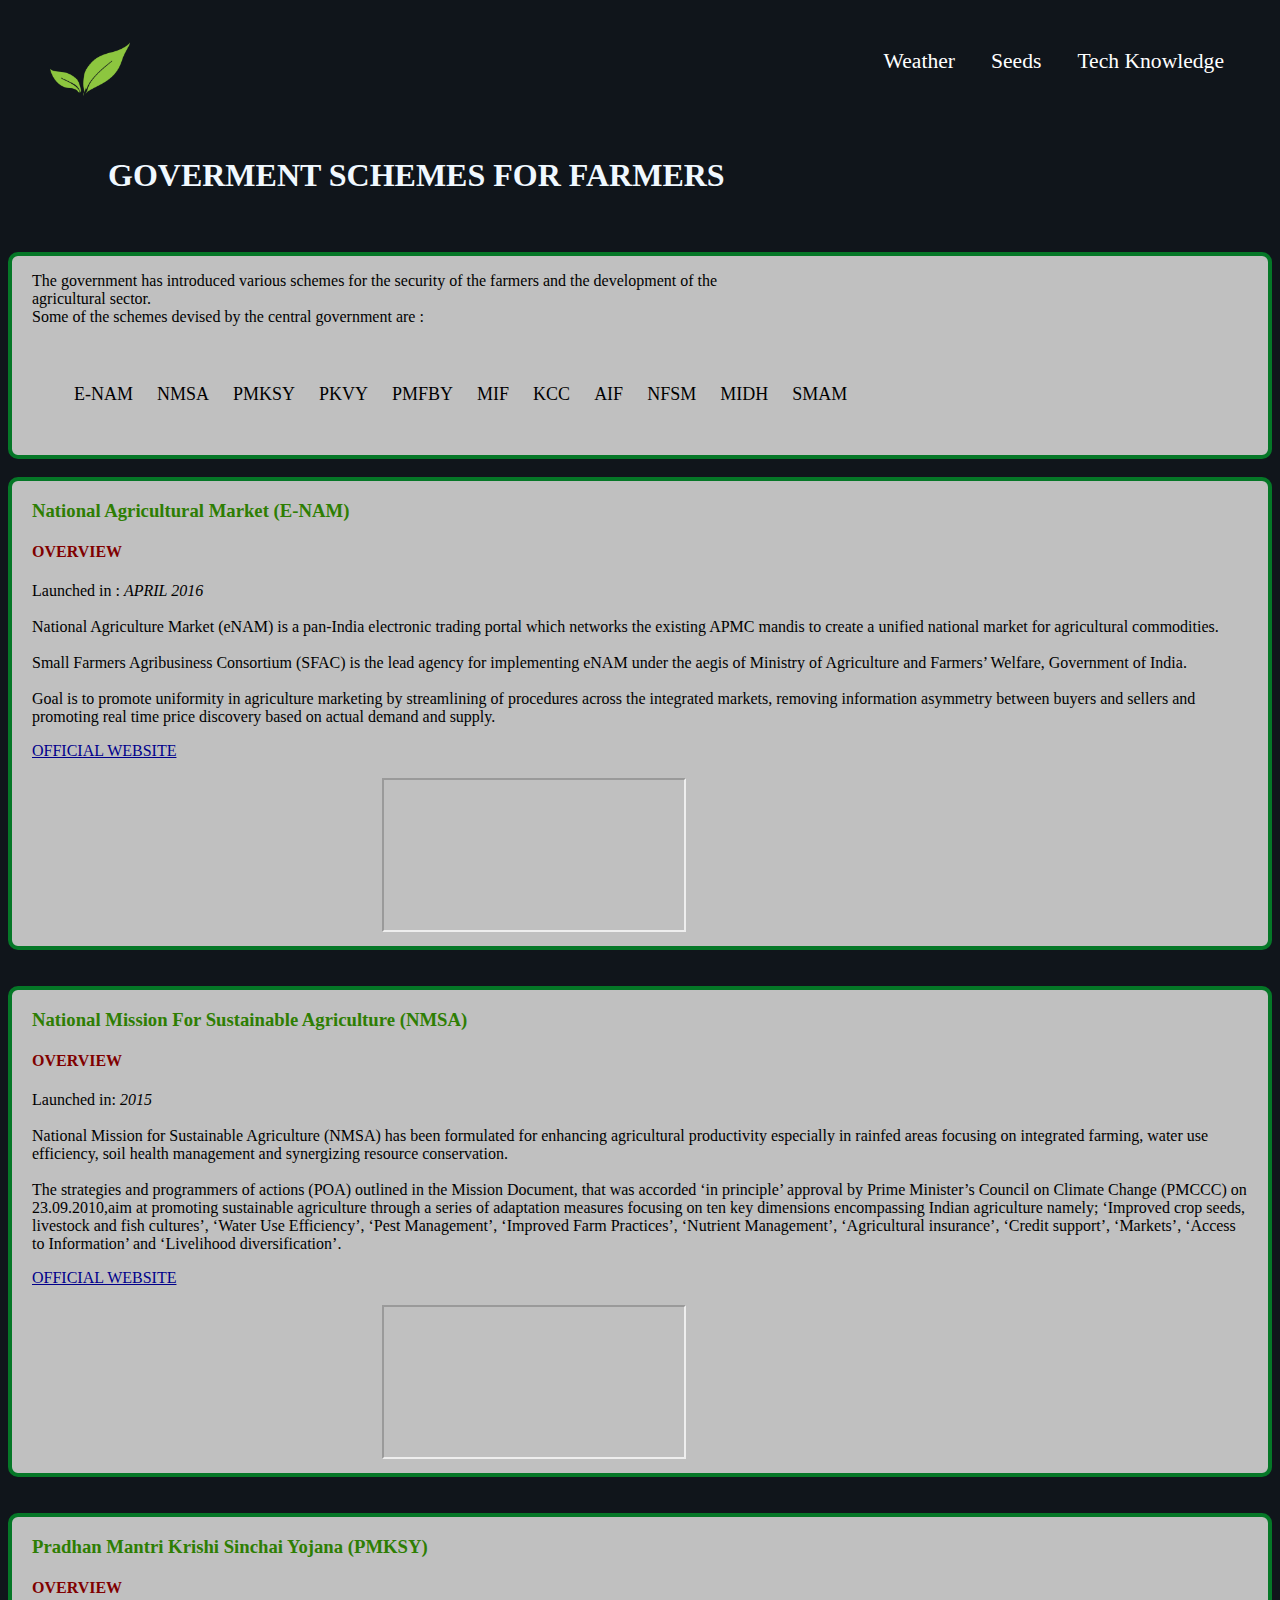
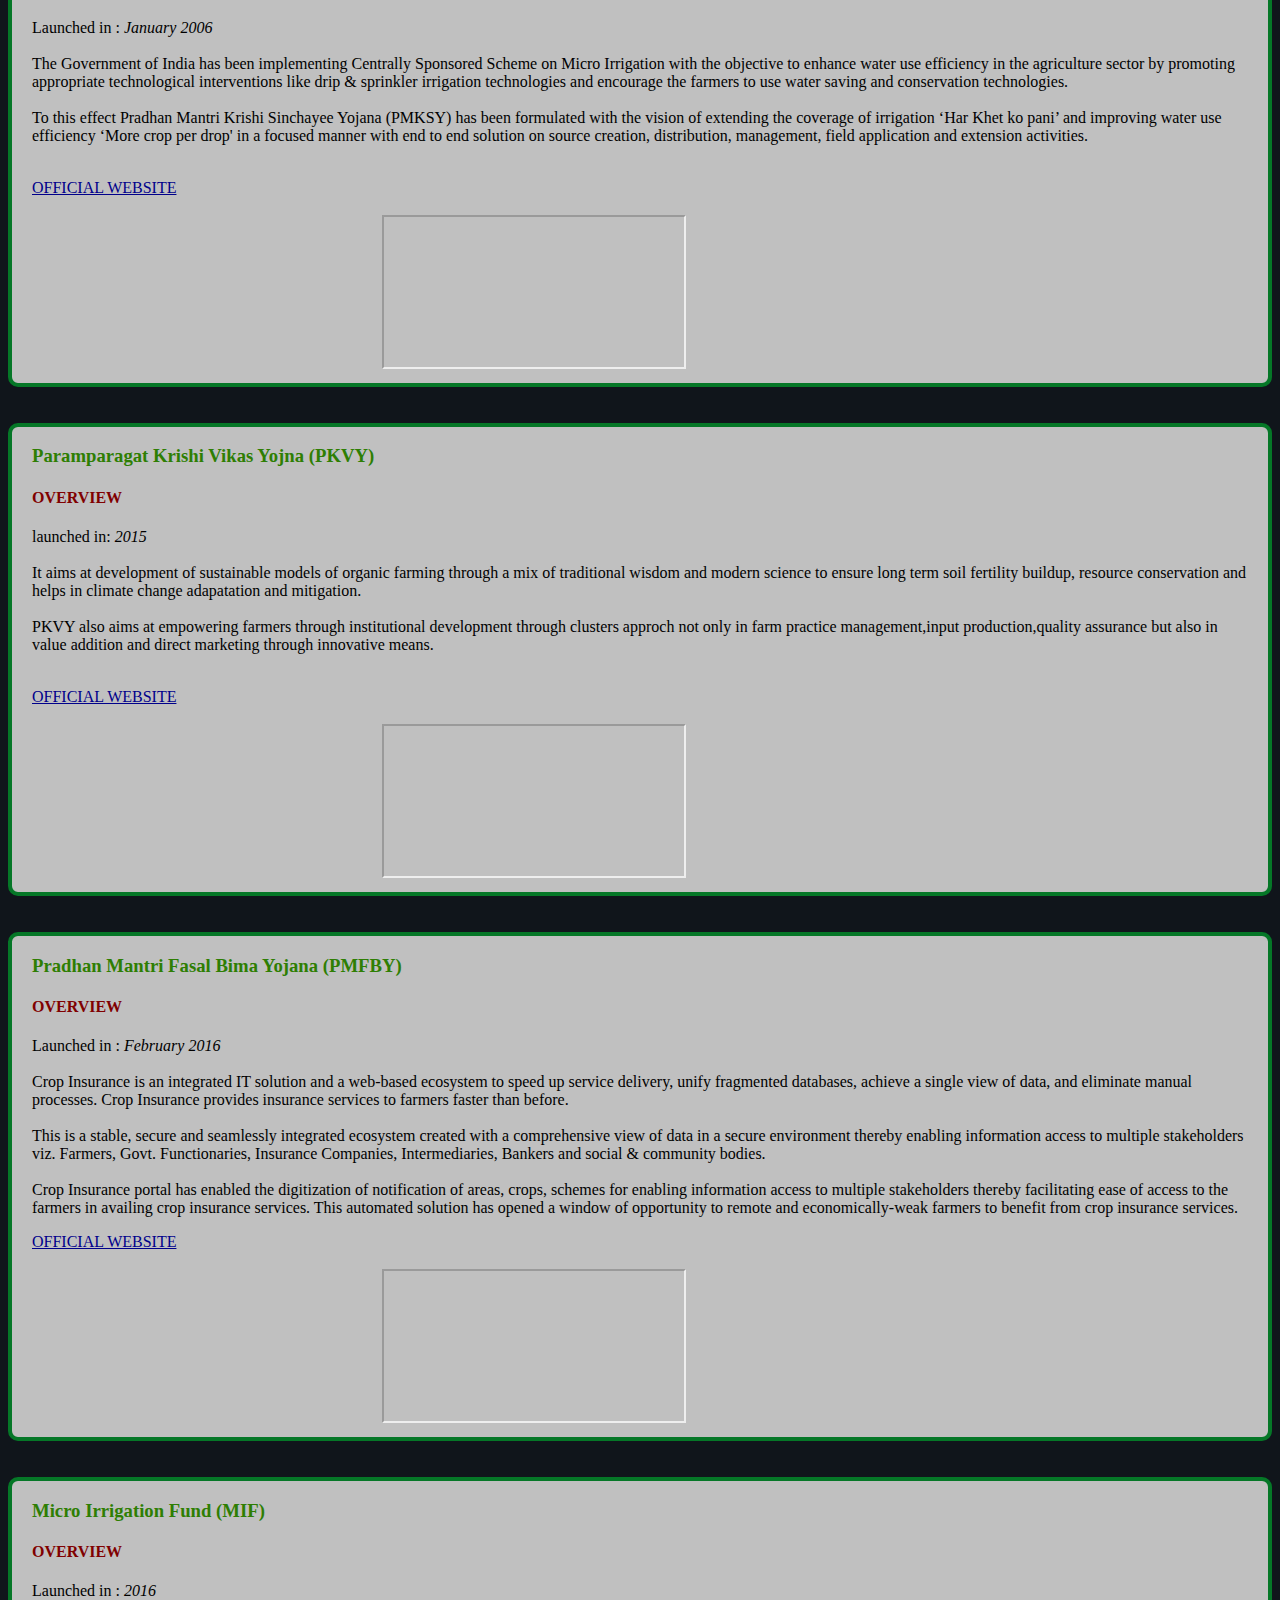
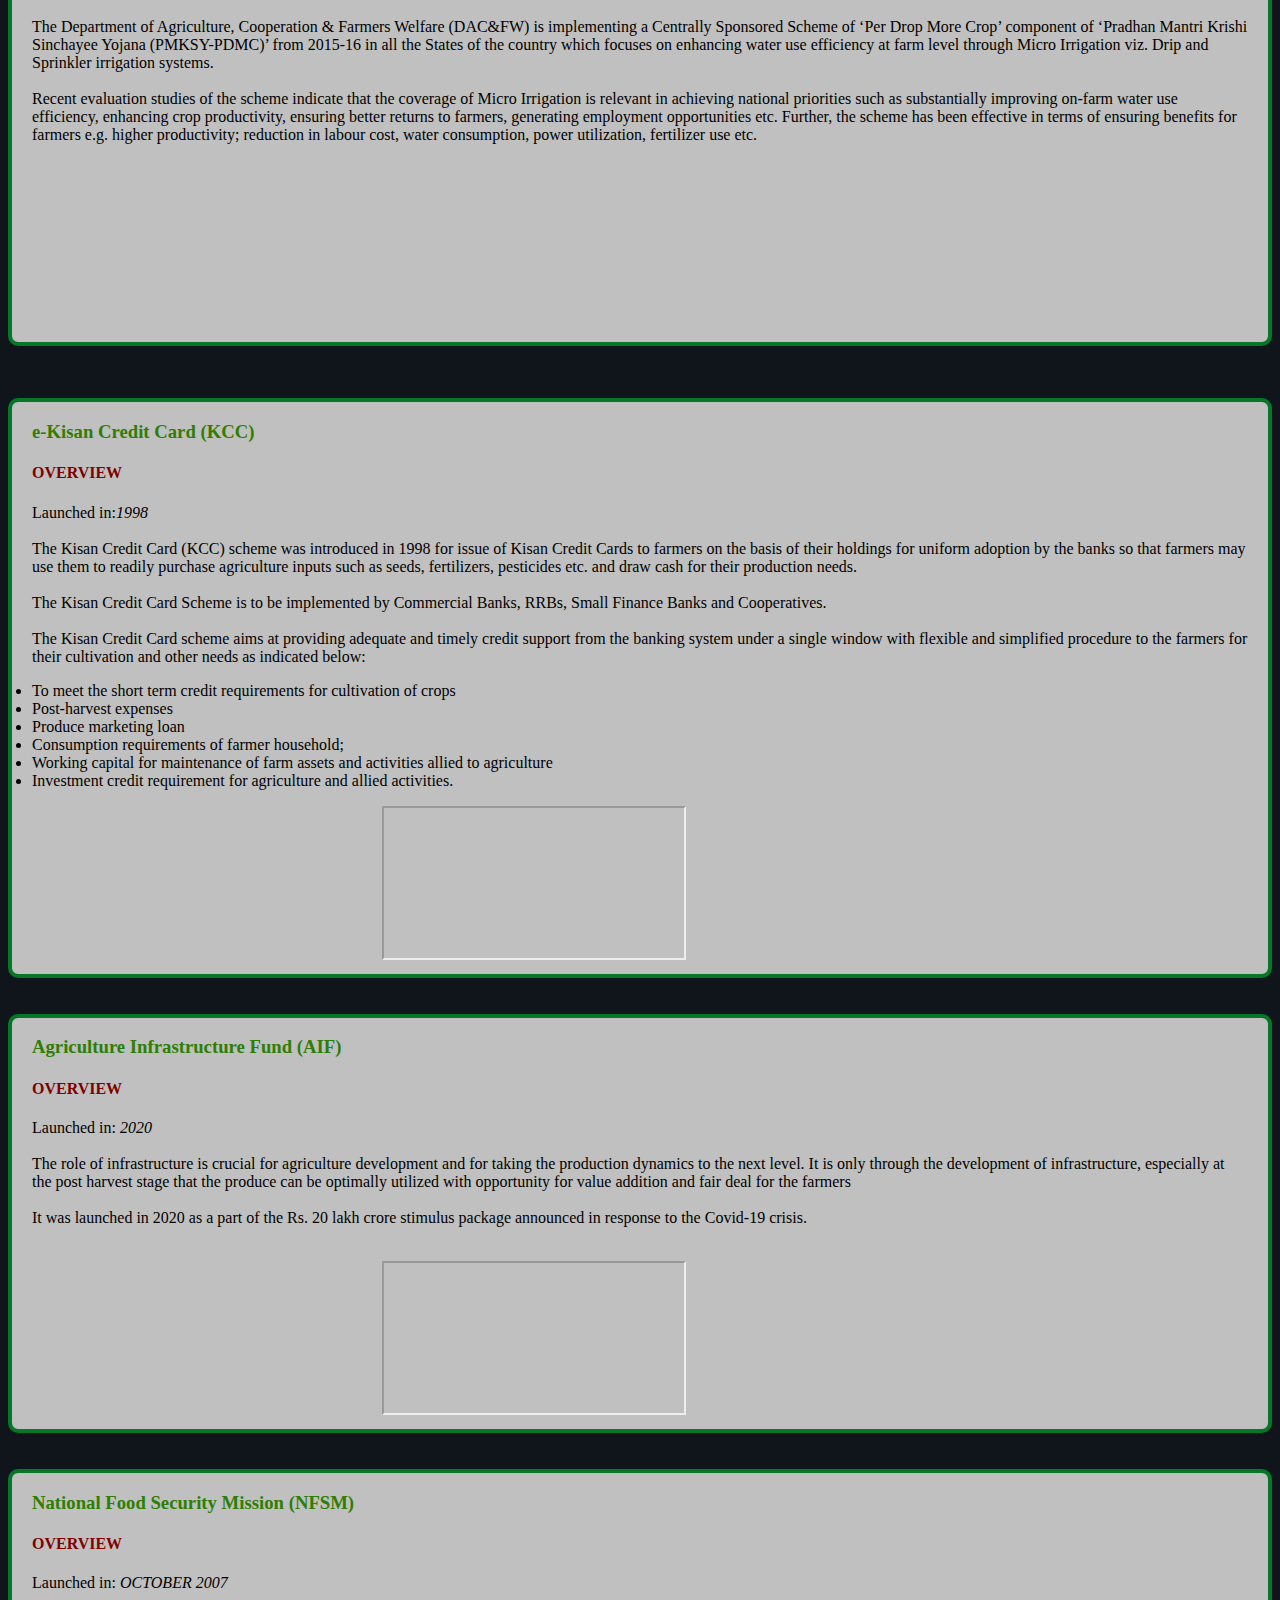
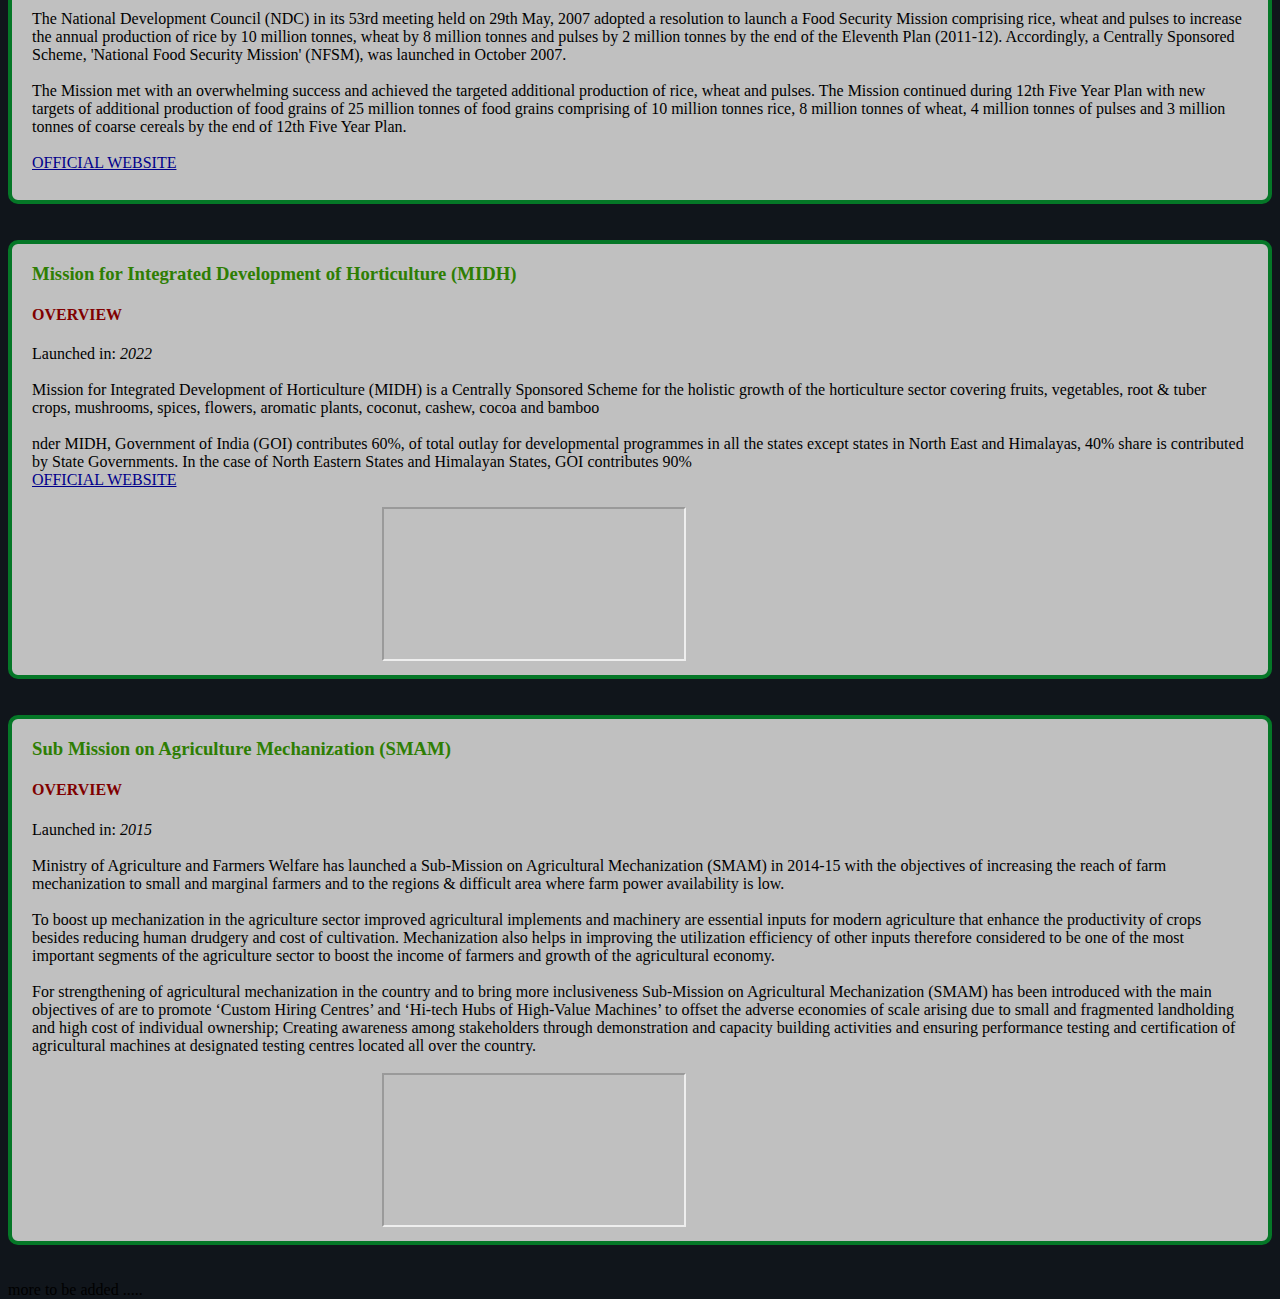
<file: govts.html>
<!DOCTYPE html>
<html lang="en" dir="ltr">

     <style type="text/css">

		.header {
		  overflow: hidden;
		  background-color: #10151b;
		  padding: 10px 30px ;
		}
		
		.header a {
		  float: left;
		  color: white;
		  text-align: center;
		  padding: 12px;
		  text-decoration: none;
		  font-size: 18px; 
		  line-height: 25px;
		  border-radius: 4px;
		}
		
		.header a.logo {
		  font-size: 25px;
		  font-weight: bold;
		}
		.header a.logo:hover {
		  background-color: black;
		}

		.header a:hover {
		  background-color: rgb(86, 246, 11);
		  color: black;
		}
		
		.header a.active {
		  background-color: dodgerblue;
		  color: white;
		}
		
		.header-right {
		  float: right;
		}
		.subnav {
		  float: left;
		  overflow: hidden;
		  padding: 12px;
		  text-decoration: none;
		  font-size: 18px; 
		  line-height: 25px;
		  border-radius: 4px;
		}
		
		.subnav .subnavbtn {
		  border: none;
		  outline: none;
		  color: white;
		
		  background-color: inherit;
		  font-family: inherit;
		  margin: 0;
		}
		
		
		.subnav-content {
		  display: none;
		  position: absolute;
		
		  background-color: black;
		  z-index: 1;
		}
		
		.subnav-content a {
		  float: left;
		  color: white;
		  text-decoration: none;
		}
		
		.subnav-content a:hover {
		  background-color: rgb(6, 240, 26);
		  color: black;
		}
		
		.subnav:hover .subnav-content {
		  display: block;
		}
</style>

<head>
    <meta charset="utf-8">
    <meta name="viewport" content="width=device-width, initial-scale=1.0">
    <title>Government Schemes</title>
    <link rel="stylesheet" href="govts/indexamd.css">
    <link rel="buttonscrpt" href="govts/topbutton.js">

</head>
<body>
    <a class="top-link hide" href="" id="js-top">

    <span class="screen-reader-text">Back to Top</span>
  </a>
</body>



<!-- Start mainmenu -->
<header>
	<div class="header">
	 <a href="index.html" class="logo"><img style="height: 80px;" src="l.png" alt="logo"></a>
	 <br>
	  <div class="header-right">
	   <div class="subnav">
		   <button style="font-size: larger;" class="subnavbtn">Weather<i class="#"></i></button>
		   <div class="subnav-content">
		   <li><a href="weatherwebsite/index.html">Search</a></li>
		   <li><a href="weatherwebsite/currentLocationW/index.html">Your Current Location</a></li>
		   </div>
	   </div>
	   <div class="subnav">
		   <button style="font-size: larger;" class="subnavbtn">Seeds<i class="#"></i></button>
		   <div class="subnav-content">
		   <li><a href="seed.html">Info on Seeds</a></li>
		   <li><a href="seed price.html">Current Seeds Price</a></li>
       <li><a href="Fertilizer.html">Fertilizer</a></li>
		   </div>
	   </div>
	   <div class="subnav">
      <button style="font-size: larger;" class="subnavbtn">Tech Knowledge<i class="#"></i></button>
      <div class="subnav-content">
      <li><a href="solarpanel.html">Solar Panel</a></li>
      <li><a href="tech.html">Modern Day Tech</a></li>
      </div>
    </div>
   
	   </div>
</div>

</header>
<!-- End mainmenu -->

<div class="entire" style="color: aliceblue;">

     <h1 >
      <b>GOVERMENT SCHEMES FOR FARMERS</b>
     </h1>
 <br>
 <br>
</div>

<div class="boxx">


    <p>The government has introduced various schemes for the security of the farmers and the development of the <br>
      agricultural sector. <br>
      Some of the schemes devised by the central government are :
      <header>
        <div style="background-color:#c0c0c0" class="header">
         <br>
          <div style="float: left;" class="header-right">
            <a style="color: black;" href="#1 "> E-NAM</a>
    <a style="color: black;" href="#2 "> NMSA</a>
    <a style="color: black;" href="#3 "> PMKSY</a>
    <a style="color: black;" href="#4 "> PKVY</a>
    <a style="color: black;" href="#5 "> PMFBY</a>
    <a style="color: black;" href="#6 "> MIF</a>
    <a style="color: black;" href="#7 "> KCC</a>
    <a style="color: black;" href="#8 "> AIF</a>
    <a style="color: black;" href="#9 "> NFSM</a>
    <a style="color: black;" href="#10"> MIDH</a>
    <a style="color: black;" href="#11"> SMAM</a>
           </div>
      </div>
      
      </header>
    
</p>

</div>

    <br>
    <div class="boxx">
     <h3 id="1">National Agricultural Market  (E-NAM)</h3>
     <h4>OVERVIEW</h4>
     <p>
        Launched in : <i>APRIL 2016</i> <br><br>
       National Agriculture Market (eNAM) is a pan-India electronic trading portal which networks the existing APMC mandis to create a unified national market for agricultural commodities.
       <br>
       <br>
       Small Farmers Agribusiness Consortium (SFAC) is the lead agency for implementing eNAM under the aegis of Ministry of Agriculture and Farmers’ Welfare, Government of India.
       <br>
       <br>
       Goal is to promote uniformity in agriculture marketing by streamlining of procedures across the integrated markets, removing information asymmetry between buyers and sellers and promoting real time price discovery based on actual demand and supply.
     </p>
     <a href="https://www.enam.gov.in/web/ " target="_blank"> OFFICIAL WEBSITE</a><br><br>

    <div class="video">

     <iframe width=" " height=" " src="https://www.youtube.com/embed/6okFG0gGAXE" title="YouTube video player" frameborder="2" allow="accelerometer; autoplay; clipboard-write; encrypted-media; gyroscope; picture-in-picture" allowfullscreen></iframe>
    </div></div>
<br>
<br>

<div class="boxx">
     <h3 id="2">National Mission For Sustainable Agriculture (NMSA)</h3>
     <h4>OVERVIEW</h4>
     <p>
       Launched in: <i>2015</i><br><br>
       National Mission for Sustainable Agriculture (NMSA) has been formulated for enhancing agricultural productivity especially in rainfed areas focusing on integrated farming, water use efficiency, soil health management and synergizing resource conservation.
     <br>
     <br>
     The strategies and programmers of actions (POA) outlined in the Mission Document, that was accorded ‘in principle’ approval by Prime Minister’s Council on Climate Change (PMCCC) on 23.09.2010,aim at promoting sustainable agriculture through a series of adaptation measures focusing on ten key dimensions encompassing Indian agriculture namely; ‘Improved crop seeds, livestock and fish cultures’, ‘Water Use Efficiency’, ‘Pest Management’, ‘Improved Farm Practices’, ‘Nutrient Management’, ‘Agricultural insurance’, ‘Credit support’, ‘Markets’, ‘Access to Information’ and ‘Livelihood diversification’.
 </p>
     <a href="https://nmsa.dac.gov.in/ " target="_blank"> OFFICIAL WEBSITE</a><br><br>
<div class="video">
    <iframe width=" " height=" " src="https://www.youtube.com/embed/DS_SMVvqzsg" title="YouTube video player" frameborder="2" allow="accelerometer; autoplay; clipboard-write; encrypted-media; gyroscope; picture-in-picture" allowfullscreen></iframe>
    </div></div>
<br>
<br>
<div class="boxx">
     <h3 id="3">Pradhan Mantri Krishi Sinchai Yojana (PMKSY)</h3>
     <h4>OVERVIEW</h4>
     <p>
       Launched in : <i>January 2006</i><br><br>
       The Government of India has been implementing Centrally Sponsored Scheme on Micro Irrigation with the objective to enhance water use efficiency in the agriculture sector by promoting appropriate technological interventions like drip & sprinkler irrigation technologies and encourage the farmers to use water saving and conservation technologies.
       <br>
       <br>
       To this effect Pradhan Mantri Krishi Sinchayee Yojana (PMKSY) has been formulated with the vision of extending the coverage of irrigation ‘Har Khet ko pani’ and improving water use efficiency ‘More crop per drop' in a focused manner with end to end solution on source creation, distribution, management, field application and extension activities.
       <br><br>

     </p>
     <a href=" https://pmksy.gov.in/" target="_blank"> OFFICIAL WEBSITE</a><br><br>
<div class="video">
     <iframe width=" " height=" " src="https://www.youtube.com/embed/FeS_btDFkRA" title="YouTube video player" frameborder="2" allow="accelerometer; autoplay; clipboard-write; encrypted-media; gyroscope; picture-in-picture" allowfullscreen></iframe>
     </div></div>
<br>
<br>
<div class="boxx">
      <h3 id="4">Paramparagat Krishi Vikas Yojna (PKVY)</h3>
      <h4>OVERVIEW</h4>
      <p>
        launched in: <i>2015</i><br><br>
         It aims at development of sustainable models of organic farming through a mix of traditional wisdom and modern science to ensure long term soil fertility buildup, resource conservation and helps in climate change adapatation and mitigation.
         <br><br>
         PKVY also aims at empowering farmers through institutional development through clusters approch not only in farm practice management,input production,quality assurance but also in value addition and direct marketing through innovative means.
         <br><br>

      </p>
     <a href=" https://pgsindia-ncof.gov.in/PKVY/Introduction.aspx" target="_blank"> OFFICIAL WEBSITE</a><br><br>
<div class="video">
     <iframe width=" " height=" " src="https://www.youtube.com/embed/_JTaN927MKc" title="YouTube video player" frameborder="2" allow="accelerometer; autoplay; clipboard-write; encrypted-media; gyroscope; picture-in-picture" allowfullscreen></iframe></div>
     </div>
<br>
<br>
<div class="boxx">
     <h3 id="5">Pradhan Mantri Fasal Bima Yojana (PMFBY)</h3>
     <h4>OVERVIEW</h4>
     <p>
       Launched in : <i>February 2016</i><br><br>
       Crop Insurance is an integrated IT solution and a web-based ecosystem to speed up service delivery, unify fragmented databases, achieve a single view of data, and eliminate manual processes. Crop Insurance provides insurance services to farmers faster than before.
       <br><br>
       This is a stable, secure and seamlessly integrated ecosystem created with a comprehensive view of data in a secure environment thereby enabling information access to multiple stakeholders viz. Farmers, Govt. Functionaries, Insurance Companies, Intermediaries, Bankers and social & community bodies.
       <br><br>
       Crop Insurance portal has enabled the digitization of notification of areas, crops, schemes for enabling information access to multiple stakeholders thereby facilitating ease of access to the farmers in availing crop insurance services. This automated solution has opened a window of opportunity to remote and economically-weak farmers to benefit from crop insurance services.

     </p>
     <a href=" https://pmfby.gov.in/" target="_blank"> OFFICIAL WEBSITE</a><br><br>
<div class="video">
     <iframe width=" " height=" " src="https://www.youtube.com/embed/IGQ3EgCeoXg" title="YouTube video player" frameborder="2" allow="accelerometer; autoplay; clipboard-write; encrypted-media; gyroscope; picture-in-picture" allowfullscreen></iframe></div>
     </div>
<br>
<br>
<div class="boxx">
     <h3 id="6">Micro Irrigation Fund (MIF)</h3>
     <h4>OVERVIEW</h4>
     <p>
  Launched in : <i>2016</i><br><br>
  The Department of Agriculture, Cooperation & Farmers Welfare (DAC&FW) is implementing a Centrally Sponsored Scheme of  ‘Per Drop More Crop’ component of ‘Pradhan Mantri Krishi Sinchayee Yojana (PMKSY-PDMC)’ from  2015-16 in all the States of the country which  focuses on enhancing water use efficiency at farm level through Micro Irrigation viz. Drip and Sprinkler irrigation systems.
<br>
<br>
Recent evaluation studies of the scheme indicate that the coverage of Micro Irrigation is relevant in achieving national priorities such as substantially improving on-farm water use efficiency, enhancing crop productivity, ensuring better returns to farmers, generating employment opportunities etc.  Further, the scheme has been effective in terms of ensuring benefits for farmers e.g. higher productivity; reduction in labour cost, water consumption, power utilization, fertilizer use etc.<br><br>
<div class="video">
<iframe width=" " height=" " src="https://www.youtube.com/embed/bF9dEvYwG9U" title="YouTube video player" frameborder="0" allow="accelerometer; autoplay; clipboard-write; encrypted-media; gyroscope; picture-in-picture" allowfullscreen></iframe></div>
</div>
<br>
<br></p>
<div class="boxx">
     <h3 id="7">e-Kisan Credit Card (KCC)</h3>
     <h4>OVERVIEW</h4>
     <p>
       Launched in:<i>1998</i><br><br>
       The Kisan Credit Card (KCC) scheme was introduced in 1998 for issue of Kisan Credit Cards to farmers on the basis of their holdings for uniform adoption by the banks so that farmers may use them to readily purchase agriculture inputs such as seeds, fertilizers, pesticides etc. and draw cash for their production needs.
       <br><br>
       The Kisan Credit Card Scheme is to be implemented by Commercial Banks, RRBs, Small Finance Banks and Cooperatives.
       <br><br>
       The Kisan Credit Card scheme aims at providing adequate and timely credit support from the banking system under a single window with flexible and simplified procedure to the farmers for their cultivation and other needs as indicated below:

       <li>To meet the short term credit requirements for cultivation of crops</li>
       <li>Post-harvest expenses</li>
       <li>Produce marketing loan</li>
       <li>Consumption requirements of farmer household;</li>
       <li>Working capital for maintenance of farm assets and activities allied to agriculture</li>
       <li>Investment credit requirement for agriculture and allied activities.</li>
     </p><div class="video">
<iframe width=" " height=" " src="https://www.youtube.com/embed/OKs9kbLlDzw" title="YouTube video player" frameborder="2" allow="accelerometer; autoplay; clipboard-write; encrypted-media; gyroscope; picture-in-picture" allowfullscreen></iframe></div>
</div>
<br>
<br>
<div class="boxx">
     <h3 id="8">Agriculture Infrastructure Fund (AIF)</h3>

     <h4>OVERVIEW</h4>
     <p>
       Launched in: <i>2020</i><br><br>
       The role of infrastructure is crucial for agriculture development and for taking the
production dynamics to the next level. It is only through the development of infrastructure,
especially at the post harvest stage that the produce can be optimally utilized with opportunity
for value addition and fair deal for the farmers
<br><br>
       It was launched in 2020 as a part of the Rs. 20 lakh crore stimulus package announced in response to the Covid-19 crisis.
       <br><br>

     </p>
<div class="video">
     <iframe width="" height="" src="https://www.youtube.com/embed/EZ-rKoNq7Tw" title="YouTube video player" frameborder="02" allow="accelerometer; autoplay; clipboard-write; encrypted-media; gyroscope; picture-in-picture" allowfullscreen></iframe></div>
     </div>
<br>
<br>
<div class="boxx">
     <h3 id="9">National Food Security Mission (NFSM)</h3>
     <h4>OVERVIEW</h4>
     Launched in: <i> OCTOBER 2007</i><br><br>
     The National Development Council (NDC) in its 53rd meeting held on 29th May, 2007 adopted a resolution to launch a Food Security Mission comprising rice, wheat and pulses to increase the annual production of rice by 10 million tonnes, wheat by 8 million tonnes and pulses by 2 million tonnes by the end of the Eleventh Plan (2011-12). Accordingly, a Centrally Sponsored Scheme, 'National Food Security Mission' (NFSM), was launched in October 2007.
     <br><br>
     The Mission met with an overwhelming success and achieved the targeted additional production of rice, wheat and pulses. The Mission continued during 12th Five Year Plan with new targets of additional production of food grains of 25 million tonnes of food grains comprising of 10 million tonnes rice, 8 million tonnes of wheat, 4 million tonnes of pulses and 3 million tonnes of coarse cereals by the end of 12th Five Year Plan.<br><br>

     <a href=" https://www.nfsm.gov.in" target="_blank"> OFFICIAL WEBSITE</a><br><br>
     </div>




<br>
<br>
<div class="boxx">
     <h3 id="10">Mission for Integrated Development of Horticulture (MIDH)</h3>
     <h4>OVERVIEW</h4>
     Launched in: <i>2022</i>
     <br><br>
     Mission for Integrated Development of Horticulture (MIDH) is a Centrally Sponsored Scheme for the holistic growth of the horticulture sector covering fruits, vegetables, root & tuber crops, mushrooms, spices, flowers, aromatic plants, coconut, cashew, cocoa and bamboo
     <br><br>
     nder MIDH, Government of India (GOI) contributes 60%, of total outlay for developmental programmes in all the states except states in North East and Himalayas, 40% share is contributed by State Governments. In the case of North Eastern States and Himalayan States, GOI contributes 90%
     <br>
     <a href="https://midh.gov.in " target="_blank"> OFFICIAL WEBSITE</a><br><br>
<div class="video">
     <iframe width="" height="" src="https://www.youtube.com/embed/1s_Kt3fWTIk" title="YouTube video player" frameborder="2" allow="accelerometer; autoplay; clipboard-write; encrypted-media; gyroscope; picture-in-picture" allowfullscreen></iframe></div>
     </div>
<br>
<br>
<div class="boxx">
     <h3 id="11">Sub Mission on Agriculture Mechanization (SMAM)</h3>
     <h4>OVERVIEW</h4>
     Launched in: <i>2015</i><br><br>
     Ministry of Agriculture and Farmers Welfare has launched a Sub-Mission on Agricultural Mechanization (SMAM) in 2014-15 with the objectives of increasing the reach of farm mechanization to small and marginal farmers and to the regions & difficult area where farm power availability is low.
     <br><br>

    To boost up mechanization in the agriculture sector improved agricultural implements and machinery are essential inputs for modern agriculture that enhance the productivity of crops besides reducing human drudgery and cost of cultivation. Mechanization also helps in improving the utilization efficiency of other inputs therefore considered to be one of the most important segments of the agriculture sector to boost the income of farmers and growth of the agricultural economy.
    <br><br>
    For strengthening of agricultural mechanization in the country and to bring more inclusiveness Sub-Mission on Agricultural Mechanization (SMAM) has been introduced with the main objectives of are to promote ‘Custom Hiring Centres’ and ‘Hi-tech Hubs of High-Value Machines’ to offset the adverse economies of scale arising due to small and fragmented landholding and high cost of individual ownership; Creating awareness among stakeholders through demonstration and capacity building activities and ensuring performance testing and certification of agricultural machines at designated testing centres located all over the country.
    <br><br><div class="video">
<iframe width="" height="" src="https://www.youtube.com/embed/QDBtsiy8AMY" title="YouTube video player" frameborder="02" allow="accelerometer; autoplay; clipboard-write; encrypted-media; gyroscope; picture-in-picture" allowfullscreen></iframe></div>
</div><br><br>

</div>
more to be added .....
  </body>
</html>
</file>
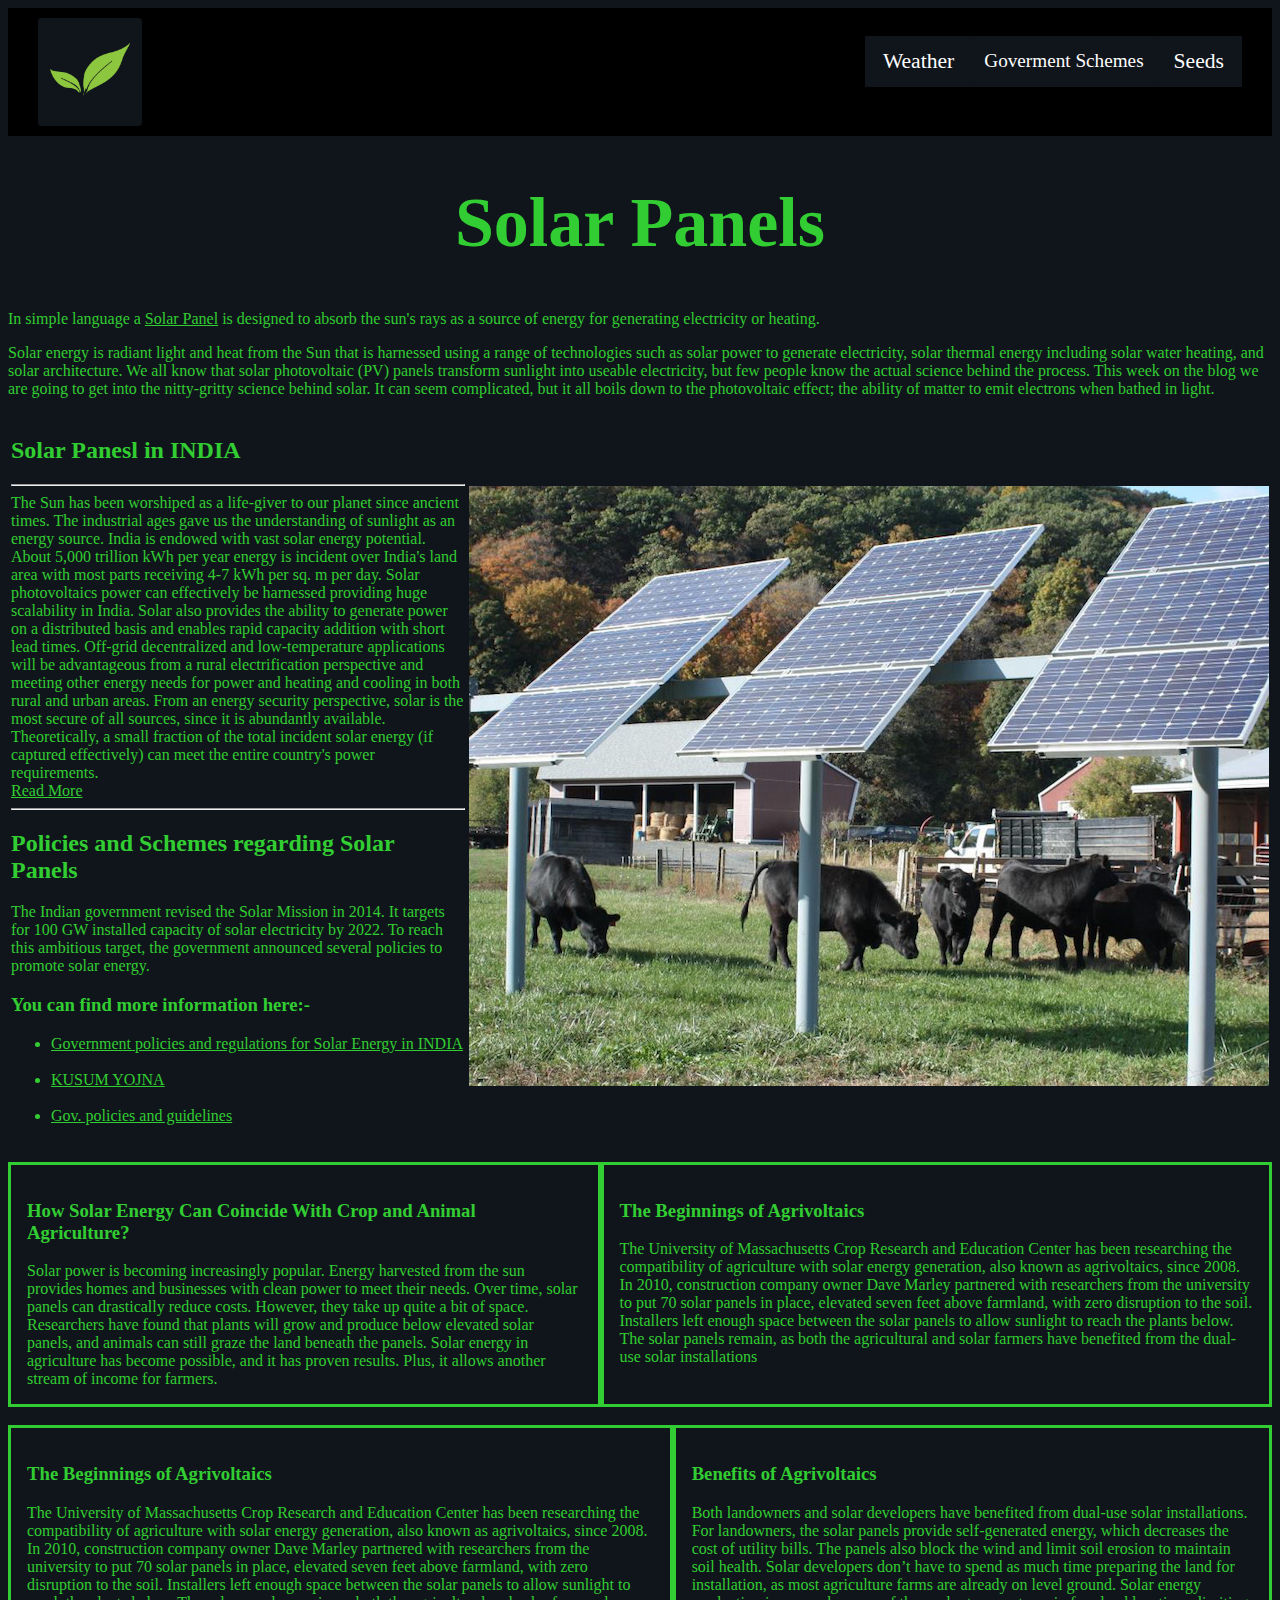
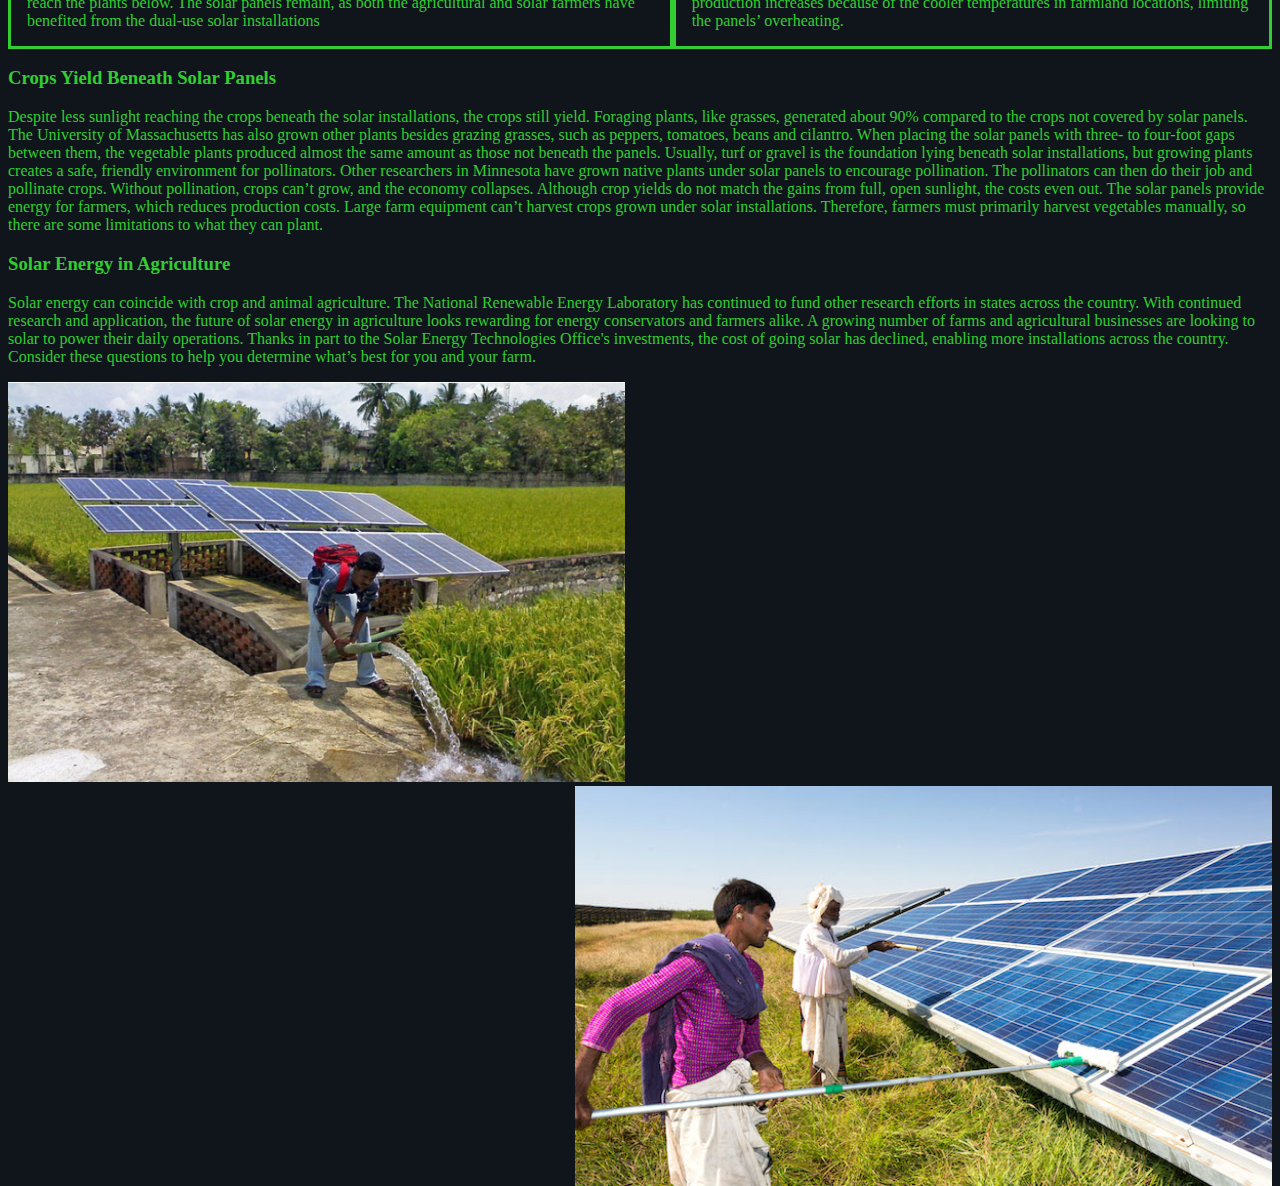
<file: solarpanel.html>
<!DOCTYPE html>
<html lang="en" dir="ltr">
  <head>
    <meta charset="utf-8">
    <title>Solar Panels in Agronomy</title>
    <style>
    	*
    	.header {
  overflow: hidden;
  background-color: black;
  padding: 10px 30px ;
}

.header a {
  float: left;
  color: white;
  text-align: center;
  padding: 12px;
  text-decoration: none;
  font-size: 18px; 
  line-height: 25px;
  border-radius: 4px;
}

.header a.logo {
  font-size: 25px;
  font-weight: bold;
}
.header a.logo:hover {
  background-color: black;
}

.header a:hover {
  background-color: #ddd;
  color: black;
}

.header a.active {
  background-color: dodgerblue;
  color: white;
}

.header-right {
  float: right;
}
.subnav {
  float: left;
  overflow: hidden;
  padding: 12px;
  text-decoration: none;
  font-size: 18px; 
  line-height: 25px;
  border-radius: 4px;
}

.subnav .subnavbtn {
  border: none;
  outline: none;
  color: white;

  background-color: inherit;
  font-family: inherit;
  margin: 0;
}


.subnav-content {
  display: none;
  position: absolute;

  background-color: black;
  z-index: 1;
}

.subnav-content a {
  float: left;
  color: white;
  text-decoration: none;
}

.subnav-content a:hover {
  background-color: #eee;
  color: black;
}

.subnav:hover .subnav-content {
  display: block;
}

.col-container {
  display: table;
  width: 100%;
}
.col {
  display: table-cell;
  padding: 16px;
}
    </style>
  </head>
<header>
    <div class="header">
     <a href="index.html" class="logo"><img style="height: 80px;" src="l.png" alt="logo"></a>
     <br>
      <div class="header-right">
       <div class="subnav">
           <button style="font-size: larger;" class="subnavbtn">Weather<i class="#"></i></button>
           <div class="subnav-content">
           <li><a href="weatherwebsite/index.html">Search</a></li>
           <li><a href="weatherwebsite/currentLocationW/index.html">Your Current Location</a></li>
           </div>
       </div>
       <a style="font-size: larger;" href="govts.html">Goverment Schemes</a>
       <div class="subnav">
           <button style="font-size: larger;" class="subnavbtn">Seeds<i class="#"></i></button>
           <div class="subnav-content">
           <li><a href="seed.html">Info on Seeds</a></li>
           <li><a href="seed price.html">Current Seeds Price</a></li>
		   <li><a href="Fertilizer.html">Fertilizer</a></li>
           </div>
       </div>  </div>

</div>
</header>

<body>
    <strong><h1 style="text-align: center; font-size: 70px;">Solar Panels</h1></strong>
    
<P>
In simple language a <a href="https://en.wikipedia.org/wiki/Solar_panel">Solar Panel</a>
is designed to absorb the sun's rays as a source of energy for generating electricity or heating.
</P>
<p>
  Solar energy is radiant light and heat from the Sun that is harnessed using a
  range of technologies such as solar power to generate electricity, solar thermal
  energy including solar water heating, and solar architecture.
  We all know that solar photovoltaic (PV) panels transform sunlight into useable electricity, but few people know the actual science behind the process. This week on the blog we are going to get into the nitty-gritty science behind solar. It can seem complicated, but it all boils down to the photovoltaic effect; the ability of matter to emit electrons when bathed in light.
</p>
<style>
  *{background-color: #10151b;
  color: #32CD32;}
</style>
<table>
	<tr>
		<td>
			<h2>Solar Panesl in INDIA</h2>
 				<hr />
 						The Sun has been worshiped as a life-giver to our planet since ancient times. The industrial ages gave us the understanding of sunlight as an energy source. India is endowed with vast solar energy potential. About 5,000 trillion kWh per year energy is incident over India's land area with most parts receiving 4-7 kWh per sq. m per day. Solar photovoltaics power can effectively be harnessed providing huge scalability in India. Solar also provides the ability to generate power on a distributed basis and enables rapid capacity addition with short lead times. Off-grid decentralized and low-temperature applications will be advantageous from a rural electrification perspective and meeting other energy needs for power and heating and cooling in both rural and urban areas. From an energy security perspective, solar is the most secure of all sources, since it is abundantly available. Theoretically, a small fraction of the total incident solar energy (if captured effectively) can meet the entire country's power requirements.
 						<br />
 						<a href="https://www.mnre.gov.in/solar/current-status">Read More</a>
 						<hr />

			<h2>Policies and Schemes regarding Solar Panels</h2></i>
 				<p>
   					The Indian government revised the Solar Mission in 2014. It targets for 100 GW installed capacity of solar electricity by 2022. To reach this ambitious target, the government announced several policies to promote solar energy.
 				</p>
			<h3>You can find  more information here:-</h3>

				<ul>
  					<li>
    					<a href="solarify.in/blog/policies-regulations-solar-energy-india">Government policies and regulations for Solar Energy in INDIA</a>
  					</li>
  					<br />
  					<li>
  					<a href="http://upneda.org.in/KUSUM_Yojna.aspx">KUSUM YOJNA</a>
  					</li>
  					<br />
  					<li>
   					<a href="https://mnre.gov.in/Solar/policy-and-guidelines/">Gov. policies and guidelines</a>
  					</li>
  					<br />
				</ul>
		</td>
		<td><img src="technical/1.jpg"></td>
	</tr>
</table>
<div class="col-container">
  <div class="col" style="border-style: solid;">
    <h3>How Solar Energy Can Coincide With Crop and Animal Agriculture?</h3>
		Solar power is becoming increasingly popular. Energy harvested from the sun provides
		homes and businesses with clean power to meet their needs. Over time, solar panels
		can drastically reduce costs. However, they take up quite a bit of space.
		Researchers have found that plants will grow and produce below elevated solar panels,
 		and animals can still graze the land beneath the panels. Solar energy in agriculture has become possible,
 		 and it has proven results. Plus, it allows another stream of income for farmers.
  </div>

  <div class="col" style="border-style: solid;">
    <h3>The Beginnings of Agrivoltaics</h3>
		The University of Massachusetts Crop Research and Education Center has been researching the
 		compatibility of agriculture with solar energy generation, also known as agrivoltaics, since 2008.
 		In 2010, construction company owner Dave Marley partnered with researchers from the university to
 		put 70 solar panels in place, elevated seven feet above farmland, with zero disruption to the soil.
		Installers left enough space between the solar panels to allow sunlight to reach the plants below.
		The solar panels remain, as both the agricultural and solar farmers have benefited from the dual-use solar installations
  </div>
</div>
<br>
<div class="col-container">
  <div class="col" style="border-style: solid;">
    <h3>The Beginnings of Agrivoltaics</h3>
			The University of Massachusetts Crop Research and Education Center has been researching the
 			compatibility of agriculture with solar energy generation, also known as agrivoltaics, since 2008.
			 In 2010, construction company owner Dave Marley partnered with researchers from the university to
 			put 70 solar panels in place, elevated seven feet above farmland, with zero disruption to the soil.
			Installers left enough space between the solar panels to allow sunlight to reach the plants below.
			The solar panels remain, as both the agricultural and solar farmers have benefited from the dual-use solar installations
  </div>

  <div class="col" style="border-style: solid;">
    <h3>Benefits of Agrivoltaics</h3>
			Both landowners and solar developers have benefited from dual-use solar installations.
			For landowners, the solar panels provide self-generated energy, which decreases the cost of utility bills.
			The panels also block the wind and limit soil erosion to maintain soil health.
			Solar developers don’t have to spend as much time preparing the land for installation,
			as most agriculture farms are already on level ground. Solar energy production increases
 			because of the cooler temperatures in farmland locations, limiting the panels’ overheating.
  </div>
</div>

<h3>Crops Yield Beneath Solar Panels</h3>
		Despite less sunlight reaching the crops beneath the solar installations, the crops still yield.
 		Foraging plants, like grasses, generated about 90% compared to the crops not covered by solar panels.
		The University of Massachusetts has also grown other plants besides grazing grasses,
 		such as peppers, tomatoes, beans and cilantro. When placing the solar panels with three- to four-foot gaps between them,
 		the vegetable plants produced almost the same amount as those not beneath the panels.
		Usually, turf or gravel is the foundation lying beneath solar installations,
		but growing plants creates a safe, friendly environment for pollinators.
		Other researchers in Minnesota have grown native plants under solar panels to encourage pollination.
		The pollinators can then do their job and pollinate crops. Without pollination, crops can’t grow, and the economy collapses.
		Although crop yields do not match the gains from full, open sunlight, the costs even out.
		The solar panels provide energy for farmers, which reduces production costs.
		Large farm equipment can’t harvest crops grown under solar installations.
		Therefore, farmers must primarily harvest vegetables manually, so there are some limitations to what they can plant.

<h3>Solar Energy in Agriculture</h3>
Solar energy can coincide with crop and animal agriculture.
The National Renewable Energy Laboratory has continued to fund other research efforts in states across the country.
 With continued research and application, the future of solar energy in agriculture
 looks rewarding for energy conservators and farmers alike.
 A growing number of farms and agricultural businesses are looking to solar to power their daily operations. Thanks in part to the Solar Energy Technologies Office's investments, the cost of going solar has declined, enabling more installations across the country. Consider these questions to help you determine what’s best for you and your farm.
 <br />
<p>
  <img src="technical/3.jpg" alt="Solar Panel" style="height: 400px">

  <img src="technical/2.jpg" alt="Solar Panel" style="height: 400px; float:right;">
</P>

  </body>
</html>
</file>
<file: govts/indexamd.css>
h3{color: #2e7e03 ;}                /* for all h3*/
h4{color: maroon;}                           /* for all h4*/
body {background-color: #10151b;}      /* for entire body*/
p,li{color: black;}                   /* for scheme matter and lists*/

h1{

}

a{  color: darkblue}
a:hover{color: red;
      text-decoration: none;}

.entire{
  padding: 0px;
  border:  0px solid black;
  margin-left:  100px;
  margin-right: 100px;
}


.boxx{
  border: 4px solid #057727;
  border-radius: 10px;
  padding-left: 20px ;
  padding-right: 20px;
  padding-bottom: 10px;
  background-color:#c0c0c0;
}

.video{
  padding-left: 350px;
}


body {
  height: 2000px;
  position: relative;
}

.intro-copy {
  padding: 1em;
  margin: 50vh auto;
  max-width: 11em;
  font-family: Helvetica;
  font-weight: lighter;
  font-size: 2em;
  line-height: 1.2;
  text-align: center;
}

.top-link {
  transition: all .25s ease-in-out;
  position: fixed;
  bottom: 0;
  right: 0;
  display: inline-flex;

  cursor: pointer;
  align-items: center;
  justify-content: center;
  margin: 0 3em 3em 0;
  border-radius: 50%;
  padding: .25em;
  width: 80px;
  height: 80px;
  background-color: #F8F8F8;

  &.show {
    visibility: visible;
    opacity: 1;
  }

  &.hide {
    visibility: hidden;
    opacity: 0;
  }

&:focus {
    display: block;
    top: 5px;
    left: 5px;
    z-index: 100000; // Above WP toolbar
    clip-path: none;
    background-color: #eee;
    padding: 15px 23px 14px;
    width: auto;
    height: auto;
    text-decoration: none;
    line-height: normal;
    color: #444;
    font-size: 1em;

  }
}
</file>
